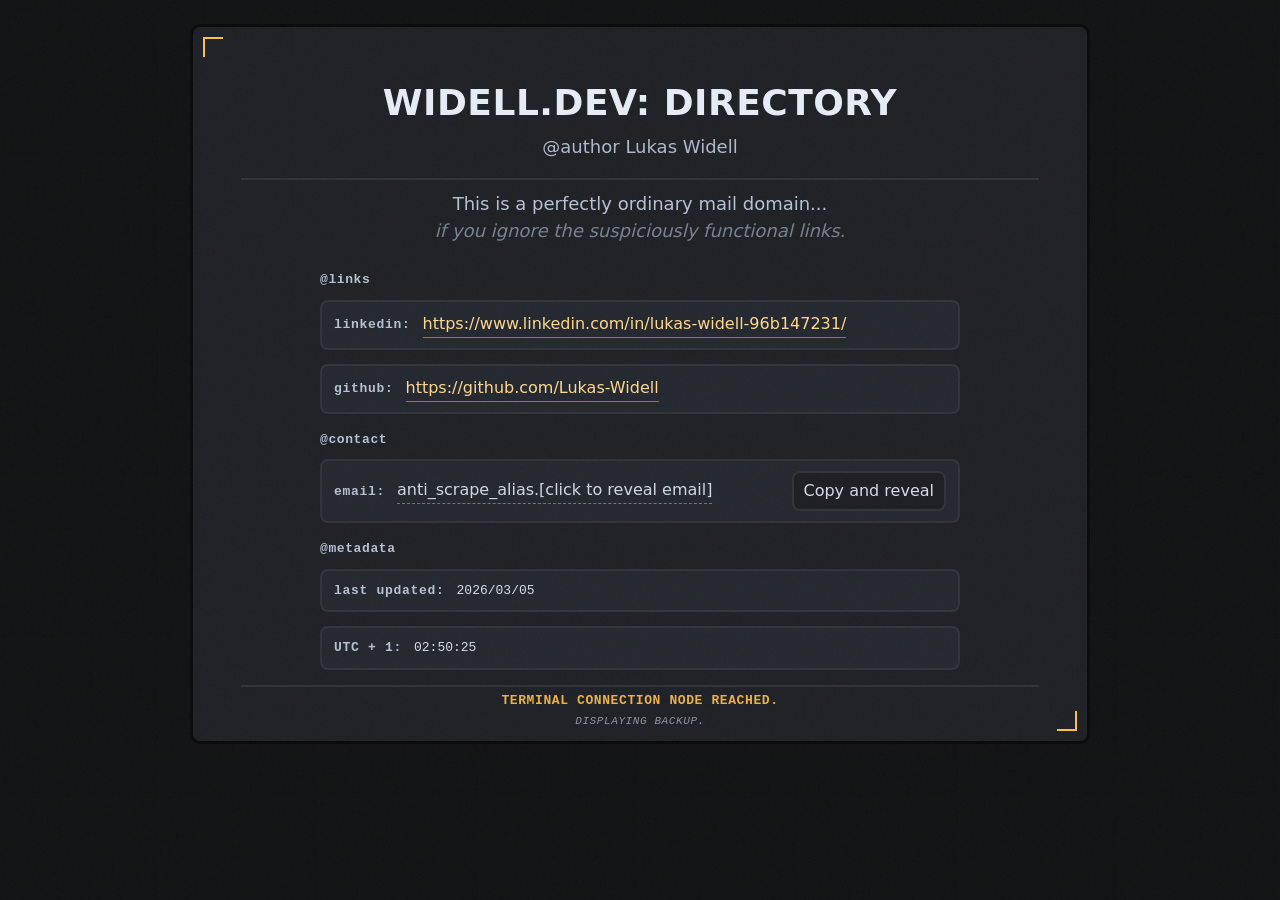
<file: index.html>
<!doctype html>
<html lang="en" data-last-updated="2026-03-05">
<head>
    <meta charset="utf-8" />
    <meta name="viewport" content="width=device-width, initial-scale=1" />
    <meta name="referrer" content="no-referrer" />
    <meta name="robots" content="noindex, nofollow, noarchive, nosnippet, noimageindex, notranslate" />
    <meta name="googlebot" content="noindex, nofollow, noarchive, nosnippet, noimageindex, notranslate" />
    <meta name="bingbot" content="noindex, nofollow, noarchive, nosnippet, noimageindex, notranslate" />
    <meta http-equiv="Content-Security-Policy" content="default-src 'self'; script-src 'self'; style-src 'self'; img-src 'self' data:; object-src 'none'; base-uri 'none'; form-action 'none'" />
    <title>widell.dev: Directory</title>
    <link rel="stylesheet" href="styles.css" />
</head>
<body>
<main class="card" aria-label="Personal directory landing page">
    <header class="top">
        <h1>widell.dev: Directory</h1>
        <div class="tagline">@author Lukas Widell</div>
    </header>

    <section class="middle">
        <p class="joke-line">This is a perfectly ordinary mail domain...<br /><span class="aside-line">if you ignore the suspiciously functional links.</span></p>

        <div class="groups-stack">
            <section class="group" aria-labelledby="links-heading">
                <h2 id="links-heading" class="section-title">@links</h2>
                <ul class="links">
                    <li class="row">
                        <span class="label">linkedin:</span>
                        <a href="https://www.linkedin.com/in/lukas-widell-96b147231/" target="_blank" rel="noopener noreferrer">https://www.linkedin.com/in/lukas-widell-96b147231/</a>
                    </li>

                    <li class="row">
                        <span class="label">github:</span>
                        <a href="https://github.com/Lukas-Widell" target="_blank" rel="noopener noreferrer">https://github.com/Lukas-Widell</a>
                    </li>
                </ul>
            </section>

            <section class="group" aria-labelledby="contact-heading">
                <h2 id="contact-heading" class="section-title">@contact</h2>
                <ul class="links">
                    <li class="row">
                        <span class="label">email:</span>
                        <a id="emailLink" href="#" data-email-state="hidden" aria-label="Reveal email address">anti_scrape_alias.[click to reveal email]</a>
                        <button id="copyEmailBtn" class="copy-btn" type="button" aria-label="Copy and reveal full email address">Copy and reveal</button>
                    </li>
                </ul>
            </section>

            <section class="group" aria-labelledby="metadata-heading">
                <h2 id="metadata-heading" class="section-title">@metadata</h2>
                <ul class="links">
                    <li class="row">
                        <span class="label">last updated:</span>
                        <time id="lastUpdated" class="meta-value" datetime="">--</time>
                    </li>
                    <li class="row">
                        <span class="label">UTC + 1:</span>
                        <span id="utcPlusOneTime" class="meta-value">--:--:--</span>
                    </li>
                </ul>
            </section>
        </div>
    </section>

    <div class="footer">
        <div class="footer-broadcast" aria-label="System broadcast">
            <div class="broadcast-main">Terminal Connection Node reached.</div>
            <div class="broadcast-sub">Displaying Backup.</div>
        </div>
    </div>
</main>

<div class="toast" id="toast" role="status" aria-live="polite"></div>

<script src="main.js"></script>
</body>
</html>
</file>
<file: styles.css>
:root{
  color-scheme: dark;
  --bg: #0f1012;
  --panel: #1c1f24;
  --accent: #ffbf47;
  --ink: #07080a;
  --text: #e7edf6;
  --muted: #b6c2d3;
  --link: #ffd98f;
  --ring: rgba(255,191,71,0.26);
}

* { box-sizing: border-box; }

html[data-framed="true"] body{
  visibility: hidden;
}

body{
  margin: 0;
  min-height: 100vh;
  min-height: 100svh;
  padding: 24px;
  background: var(--bg);
  color: var(--text);
  font: 16px/1.5 system-ui, -apple-system, Segoe UI, Roboto, Helvetica, Arial, sans-serif;
  position: relative;
  overflow: auto;
  isolation: isolate;
}

body::before{
  content: "";
  position: absolute;
  inset: 0;
  background-image:
    linear-gradient(rgba(255,255,255,0.028) 1px, transparent 1px),
    linear-gradient(90deg, rgba(255,255,255,0.028) 1px, transparent 1px),
    linear-gradient(rgba(255,255,255,0.015) 1px, transparent 1px),
    linear-gradient(90deg, rgba(255,255,255,0.015) 1px, transparent 1px);
  background-size: 32px 32px, 32px 32px, 160px 160px, 160px 160px;
  background-position: -1px -1px, -1px -1px, -1px -1px, -1px -1px;
  opacity: 0.12;
  z-index: 0;
}

body::after{
  content: "";
  position: absolute;
  inset: 0;
  pointer-events: none;
  z-index: 2;
  opacity: 0.05;
  background-image:
    url("data:image/svg+xml,%3Csvg xmlns='http://www.w3.org/2000/svg' width='320' height='320'%3E%3Cfilter id='n1'%3E%3CfeTurbulence type='fractalNoise' baseFrequency='0.75' numOctaves='2' stitchTiles='stitch'/%3E%3C/filter%3E%3Crect width='320' height='320' filter='url(%23n1)' opacity='0.7'/%3E%3C/svg%3E"),
    url("data:image/svg+xml,%3Csvg xmlns='http://www.w3.org/2000/svg' width='512' height='512'%3E%3Cfilter id='n2'%3E%3CfeTurbulence type='fractalNoise' baseFrequency='0.34' numOctaves='3' stitchTiles='stitch'/%3E%3C/filter%3E%3Crect width='512' height='512' filter='url(%23n2)' opacity='0.5'/%3E%3C/svg%3E");
  background-size: 320px 320px, 512px 512px;
  background-position: 0 0, 127px 79px;
}
.card{
  width: min(900px, 80vw);
  min-height: 80vh;
  margin-inline: auto;
  padding: clamp(22px, 4vw, 48px);
  padding-bottom: clamp(6px, 1.4vw, 12px);
  border-radius: 10px;
  border: 3px solid var(--ink);
  background: var(--panel);
  box-shadow: none;
  position: relative;
  z-index: 1;
  overflow: visible;
  isolation: isolate;

  display: flex;
  flex-direction: column;
  text-align: center;
}

.card::before{
  content: "";
  position: absolute;
  top: 10px;
  left: 10px;
  width: 18px;
  height: 18px;
  pointer-events: none;
  z-index: 2;
  border-top: 2px solid var(--accent);
  border-left: 2px solid var(--accent);
}

.card::after{
  content: "";
  position: absolute;
  right: 10px;
  bottom: 10px;
  width: 18px;
  height: 18px;
  pointer-events: none;
  z-index: 2;
  border-bottom: 2px solid var(--accent);
  border-right: 2px solid var(--accent);
}

.card > *{
  position: relative;
  z-index: 1;
}


.top{
  width: 100%;
  padding-top: 8px;
  padding-bottom: 18px;
  display: grid;
  justify-items: center;
  gap: 10px;
  border-bottom: 2px solid rgba(255,255,255,0.08);
}

.middle{
  min-height: 0;
  width: 100%;
  display: grid;
  align-content: start;
  justify-items: center;
  gap: 26px;
  padding-block: 10px;
}

.joke-line{
  width: min(60ch, 100%);
  margin: 0;
  text-align: center;
  text-wrap: balance;
}

.groups-stack{
  width: 100%;
  display: grid;
  justify-items: center;
  gap: 16px;
}

.group{
  width: 100%;
  display: grid;
  justify-items: center;
  gap: 10px;
}

.section-title{
  margin: 0;
  width: min(640px, 100%);
  text-align: left;
  color: var(--muted);
  font-family: ui-monospace, SFMono-Regular, Menlo, Consolas, "Liberation Mono", monospace;
  font-size: 13px;
  font-weight: 700;
  letter-spacing: 0.6px;
  text-transform: lowercase;
}

.links{
  display: grid;
  gap: 14px;
  justify-items: center;
  width: 100%;
  margin: 0;
  padding: 0;
  list-style: none;
}

h1{
  margin: 0;
  font-size: clamp(22px, 3.2vw, 36px);
  letter-spacing: 0.5px;
  text-transform: uppercase;
  line-height: 1.12;
  max-width: 100%;
  overflow-wrap: anywhere;
  text-wrap: balance;
}

.tagline{
  margin-top: 0;
  color: rgba(182,194,211,0.95);
  font-size: clamp(14px, 1.8vw, 18px);
  max-width: 65ch;
  justify-self: center;
}

p{
  margin: 0;
  max-width: 60ch;
  color: var(--muted);
  font-size: clamp(14px, 1.6vw, 18px);
}

.aside-line{
  opacity: 0.6;
  font-style: italic;
}

.row{
  width: min(640px, 100%);
  display: grid;
  grid-template-columns: auto 1fr auto;
  align-items: center;
  gap: 12px;
  padding: 10px 12px;
  border: 2px solid #2f3238;
  border-radius: 8px;
  background: #22262d;
  transition: transform 150ms ease, border-color 150ms ease, background 150ms ease;
}

.row:hover{
  transform: translateY(-1px);
  border-color: var(--accent);
  background: #272c34;
}

.row:focus-within{
  border-color: var(--accent);
  box-shadow: 0 0 0 4px var(--ring);
}

.label{
  color: var(--muted);
  font-family: ui-monospace, SFMono-Regular, Menlo, Consolas, "Liberation Mono", monospace;
  font-size: 13px;
  font-weight: 700;
  letter-spacing: 0.7px;
  text-transform: none;
  justify-self: start;
}

.meta-value{
  justify-self: start;
  color: rgba(231,237,246,0.92);
  font-family: ui-monospace, SFMono-Regular, Menlo, Consolas, "Liberation Mono", monospace;
  font-size: 13px;
}

a{
  color: var(--link);
  text-decoration: none;
  border-bottom: 1px solid rgba(255,217,143,0.45);
  padding-bottom: 1px;
  justify-self: start;
  word-break: break-word;
}
a[data-email-state="hidden"]{
  color: rgba(231,237,246,0.9);
  border-bottom-style: dashed;
  border-bottom-color: rgba(231,237,246,0.4);
}
a:hover{ border-bottom-color: var(--link); }
a:focus-visible{
  outline: 2px solid var(--accent);
  outline-offset: 2px;
  border-radius: 2px;
  border-bottom-color: var(--link);
  box-shadow: 0 0 0 4px var(--ring);
}

.copy-btn{
  justify-self: end;
  border: 2px solid #2f3238;
  background: #1a1d22;
  color: rgba(231,237,246,0.92);
  border-radius: 8px;
  padding: 6px 10px;
  font: inherit;
  cursor: pointer;
  transition: transform 120ms ease, border-color 120ms ease, background 120ms ease;
  white-space: nowrap;
}
.copy-btn:hover{
  transform: translateY(-1px);
  border-color: var(--accent);
  background: #20242b;
}
.copy-btn:active{ transform: translateY(0); }
.copy-btn:focus-visible{
  outline: none;
  box-shadow: 0 0 0 4px var(--ring);
  border-color: var(--accent);
}

.footer{
  width: 100%;
  margin-top: auto;
  padding-top: 4px;
  border-top: 2px solid rgba(255,255,255,0.08);
  min-height: 30px;
  display: flex;
  justify-content: center;
  align-items: center;
}

.footer-broadcast{
  width: min(640px, 100%);
  height: auto;
  display: grid;
  grid-template-rows: auto auto;
  gap: 2px;
  align-items: center;
  justify-items: center;
  max-width: 70%;
  font-family: ui-monospace, SFMono-Regular, Menlo, Consolas, "Liberation Mono", monospace;
}

.broadcast-main{
  align-self: start;
  margin: 0;
  color: rgba(255,191,71,0.92);
  font-size: 13px;
  font-weight: 700;
  letter-spacing: 0.6px;
  text-transform: uppercase;
}

.broadcast-sub{
  margin: 0;
  color: rgba(182,194,211,0.72);
  font-size: 11px;
  letter-spacing: 0.6px;
  text-transform: uppercase;
  font-style: italic;
}

.toast{
  position: fixed;
  left: 50%;
  bottom: 18px;
  transform: translateX(-50%);
  background: #1a1d22;
  border: 2px solid #2f3238;
  border-radius: 8px;
  padding: 10px 14px;
  color: rgba(231,237,246,0.95);
  font-size: 14px;
  opacity: 0;
  pointer-events: none;
  transition: opacity 180ms ease, transform 180ms ease;
  z-index: 5;
}
.toast.show{
  opacity: 1;
  transform: translateX(-50%) translateY(-4px);
}

.clipboard-helper{
  position: fixed;
  top: -9999px;
  left: -9999px;
  opacity: 0;
  pointer-events: none;
}

@media (prefers-reduced-motion: reduce){
  .row, .copy-btn, .toast { transition: none; }
  .row:hover, .copy-btn:hover { transform: none; }
}

@media (max-width: 980px){
  .card{
    width: min(900px, 100%);
  }

  .middle{
    gap: 18px;
    padding-block: 4px;
  }

  h1{
    font-size: clamp(20px, 4.6vw, 32px);
  }

  .joke-line{
    width: min(58ch, 100%);
    font-size: clamp(14px, 2vw, 17px);
  }
}

@media (max-width: 760px){
  .middle{
    gap: 16px;
    padding-block: 0;
  }

  .footer-broadcast{
    max-width: 100%;
  }
}
</file>
